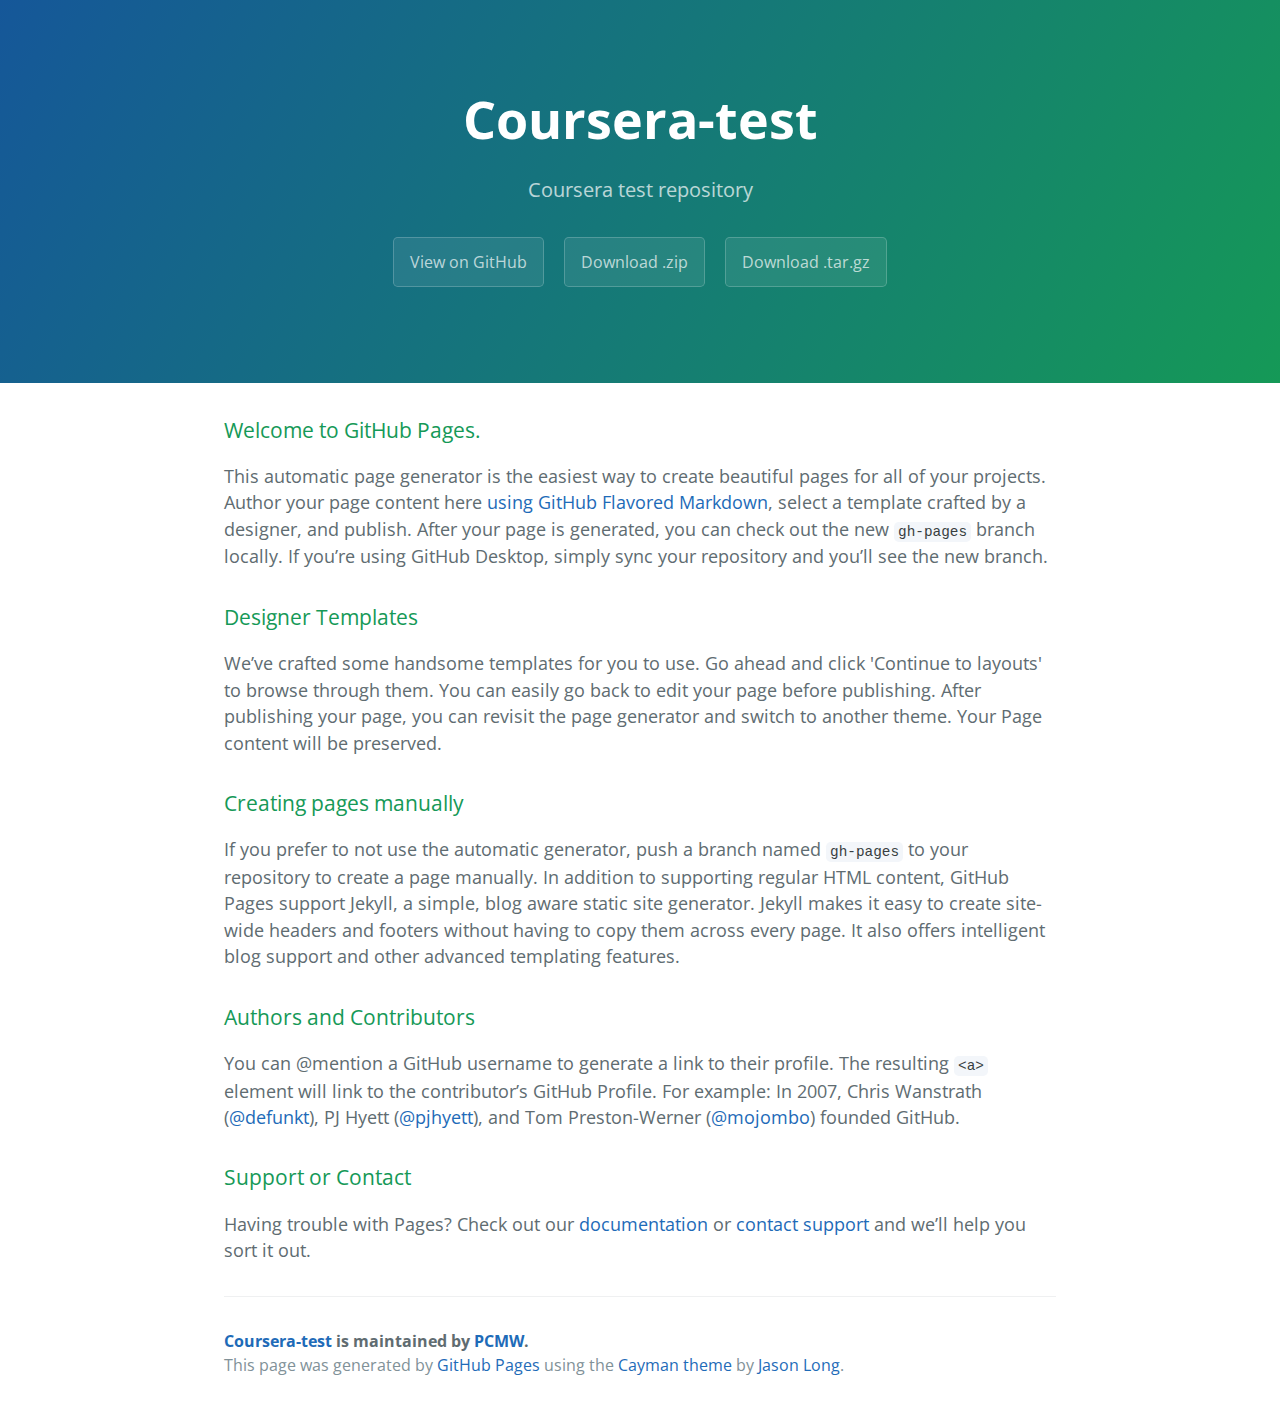
<file: index.html>
<!DOCTYPE html>
<html lang="en-us">
  <head>
    <meta charset="UTF-8">
    <title>Coursera-test by PCMW</title>
    <meta name="viewport" content="width=device-width, initial-scale=1">
    <link rel="stylesheet" type="text/css" href="stylesheets/normalize.css" media="screen">
    <link href='https://fonts.googleapis.com/css?family=Open+Sans:400,700' rel='stylesheet' type='text/css'>
    <link rel="stylesheet" type="text/css" href="stylesheets/stylesheet.css" media="screen">
    <link rel="stylesheet" type="text/css" href="stylesheets/github-light.css" media="screen">
  </head>
  <body>
    <section class="page-header">
      <h1 class="project-name">Coursera-test</h1>
      <h2 class="project-tagline">Coursera test repository</h2>
      <a href="https://github.com/PCMW/Coursera-test" class="btn">View on GitHub</a>
      <a href="https://github.com/PCMW/Coursera-test/zipball/master" class="btn">Download .zip</a>
      <a href="https://github.com/PCMW/Coursera-test/tarball/master" class="btn">Download .tar.gz</a>
    </section>

    <section class="main-content">
      <h3>
<a id="welcome-to-github-pages" class="anchor" href="#welcome-to-github-pages" aria-hidden="true"><span aria-hidden="true" class="octicon octicon-link"></span></a>Welcome to GitHub Pages.</h3>

<p>This automatic page generator is the easiest way to create beautiful pages for all of your projects. Author your page content here <a href="https://guides.github.com/features/mastering-markdown/">using GitHub Flavored Markdown</a>, select a template crafted by a designer, and publish. After your page is generated, you can check out the new <code>gh-pages</code> branch locally. If you’re using GitHub Desktop, simply sync your repository and you’ll see the new branch.</p>

<h3>
<a id="designer-templates" class="anchor" href="#designer-templates" aria-hidden="true"><span aria-hidden="true" class="octicon octicon-link"></span></a>Designer Templates</h3>

<p>We’ve crafted some handsome templates for you to use. Go ahead and click 'Continue to layouts' to browse through them. You can easily go back to edit your page before publishing. After publishing your page, you can revisit the page generator and switch to another theme. Your Page content will be preserved.</p>

<h3>
<a id="creating-pages-manually" class="anchor" href="#creating-pages-manually" aria-hidden="true"><span aria-hidden="true" class="octicon octicon-link"></span></a>Creating pages manually</h3>

<p>If you prefer to not use the automatic generator, push a branch named <code>gh-pages</code> to your repository to create a page manually. In addition to supporting regular HTML content, GitHub Pages support Jekyll, a simple, blog aware static site generator. Jekyll makes it easy to create site-wide headers and footers without having to copy them across every page. It also offers intelligent blog support and other advanced templating features.</p>

<h3>
<a id="authors-and-contributors" class="anchor" href="#authors-and-contributors" aria-hidden="true"><span aria-hidden="true" class="octicon octicon-link"></span></a>Authors and Contributors</h3>

<p>You can @mention a GitHub username to generate a link to their profile. The resulting <code>&lt;a&gt;</code> element will link to the contributor’s GitHub Profile. For example: In 2007, Chris Wanstrath (<a href="https://github.com/defunkt" class="user-mention">@defunkt</a>), PJ Hyett (<a href="https://github.com/pjhyett" class="user-mention">@pjhyett</a>), and Tom Preston-Werner (<a href="https://github.com/mojombo" class="user-mention">@mojombo</a>) founded GitHub.</p>

<h3>
<a id="support-or-contact" class="anchor" href="#support-or-contact" aria-hidden="true"><span aria-hidden="true" class="octicon octicon-link"></span></a>Support or Contact</h3>

<p>Having trouble with Pages? Check out our <a href="https://help.github.com/pages">documentation</a> or <a href="https://github.com/contact">contact support</a> and we’ll help you sort it out.</p>

      <footer class="site-footer">
        <span class="site-footer-owner"><a href="https://github.com/PCMW/Coursera-test">Coursera-test</a> is maintained by <a href="https://github.com/PCMW">PCMW</a>.</span>

        <span class="site-footer-credits">This page was generated by <a href="https://pages.github.com">GitHub Pages</a> using the <a href="https://github.com/jasonlong/cayman-theme">Cayman theme</a> by <a href="https://twitter.com/jasonlong">Jason Long</a>.</span>
      </footer>

    </section>

  
  </body>
</html>
</file>
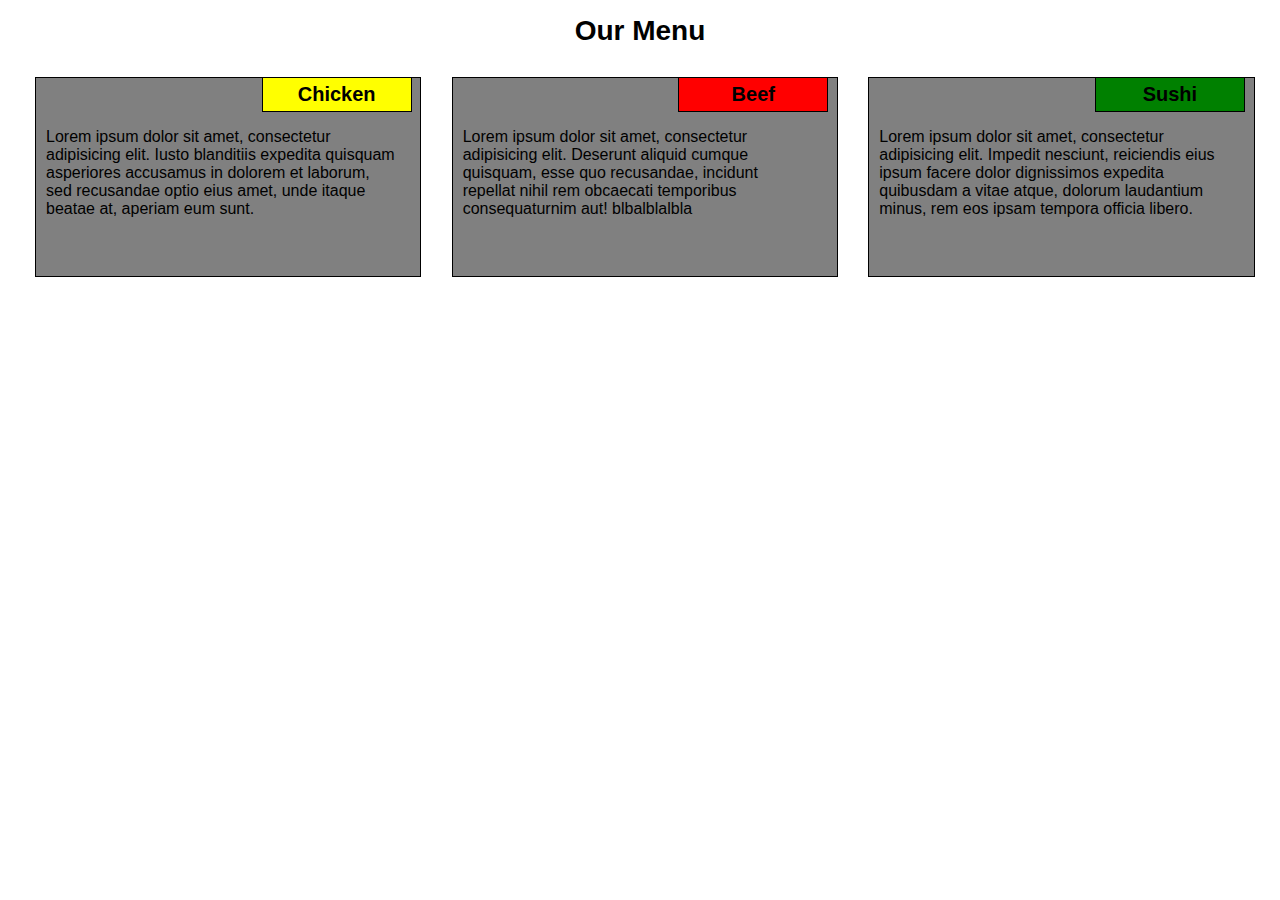
<file: mod2_solution/index.html>
<!DOCTYPE html>
<html>
<head>
  <meta charset="utf-8">
  <meta name="viewport" content="width=device-width, initial-scale=1">
  <title>Module 2 Solution</title>
  <link rel="stylesheet" href="css/styles.css">

</head>
  <body>
    <h1> Our Menu </h1>
    <div class="row">
      <div class="col-lg-4 col-md-6">
        <h2 id="chicken">Chicken</h2>
        <p>Lorem ipsum dolor sit amet, consectetur adipisicing elit. Iusto blanditiis expedita quisquam asperiores accusamus in dolorem et laborum, sed recusandae optio eius amet, unde itaque beatae at, aperiam eum sunt.</p></div>
      <div class="col-lg-4 col-md-6">
        <h2 id="beef">Beef</h2>
        <p>Lorem ipsum dolor sit amet, consectetur adipisicing elit. Deserunt aliquid cumque quisquam, esse quo recusandae, incidunt repellat nihil rem obcaecati temporibus consequaturnim aut! blbalblalbla</p></div>
      <div class="col-lg-4 col-md-12">
        <h2 id="sushi">Sushi</h2>
        <p>Lorem ipsum dolor sit amet, consectetur adipisicing elit. Impedit nesciunt, reiciendis eius ipsum facere dolor dignissimos expedita quibusdam a vitae atque, dolorum laudantium minus, rem eos ipsam tempora officia libero.</p></div>
    </div>
  </body>
</html>
</file>
<file: stylesheets/stylesheet.css>
* {
  box-sizing: border-box; }

body {
  padding: 0;
  margin: 0;
  font-family: "Open Sans", "Helvetica Neue", Helvetica, Arial, sans-serif;
  font-size: 16px;
  line-height: 1.5;
  color: #606c71; }

a {
  color: #1e6bb8;
  text-decoration: none; }
  a:hover {
    text-decoration: underline; }

.btn {
  display: inline-block;
  margin-bottom: 1rem;
  color: rgba(255, 255, 255, 0.7);
  background-color: rgba(255, 255, 255, 0.08);
  border-color: rgba(255, 255, 255, 0.2);
  border-style: solid;
  border-width: 1px;
  border-radius: 0.3rem;
  transition: color 0.2s, background-color 0.2s, border-color 0.2s; }
  .btn + .btn {
    margin-left: 1rem; }

.btn:hover {
  color: rgba(255, 255, 255, 0.8);
  text-decoration: none;
  background-color: rgba(255, 255, 255, 0.2);
  border-color: rgba(255, 255, 255, 0.3); }

@media screen and (min-width: 64em) {
  .btn {
    padding: 0.75rem 1rem; } }

@media screen and (min-width: 42em) and (max-width: 64em) {
  .btn {
    padding: 0.6rem 0.9rem;
    font-size: 0.9rem; } }

@media screen and (max-width: 42em) {
  .btn {
    display: block;
    width: 100%;
    padding: 0.75rem;
    font-size: 0.9rem; }
    .btn + .btn {
      margin-top: 1rem;
      margin-left: 0; } }

.page-header {
  color: #fff;
  text-align: center;
  background-color: #159957;
  background-image: linear-gradient(120deg, #155799, #159957); }

@media screen and (min-width: 64em) {
  .page-header {
    padding: 5rem 6rem; } }

@media screen and (min-width: 42em) and (max-width: 64em) {
  .page-header {
    padding: 3rem 4rem; } }

@media screen and (max-width: 42em) {
  .page-header {
    padding: 2rem 1rem; } }

.project-name {
  margin-top: 0;
  margin-bottom: 0.1rem; }

@media screen and (min-width: 64em) {
  .project-name {
    font-size: 3.25rem; } }

@media screen and (min-width: 42em) and (max-width: 64em) {
  .project-name {
    font-size: 2.25rem; } }

@media screen and (max-width: 42em) {
  .project-name {
    font-size: 1.75rem; } }

.project-tagline {
  margin-bottom: 2rem;
  font-weight: normal;
  opacity: 0.7; }

@media screen and (min-width: 64em) {
  .project-tagline {
    font-size: 1.25rem; } }

@media screen and (min-width: 42em) and (max-width: 64em) {
  .project-tagline {
    font-size: 1.15rem; } }

@media screen and (max-width: 42em) {
  .project-tagline {
    font-size: 1rem; } }

.main-content :first-child {
  margin-top: 0; }
.main-content img {
  max-width: 100%; }
.main-content h1, .main-content h2, .main-content h3, .main-content h4, .main-content h5, .main-content h6 {
  margin-top: 2rem;
  margin-bottom: 1rem;
  font-weight: normal;
  color: #159957; }
.main-content p {
  margin-bottom: 1em; }
.main-content code {
  padding: 2px 4px;
  font-family: Consolas, "Liberation Mono", Menlo, Courier, monospace;
  font-size: 0.9rem;
  color: #383e41;
  background-color: #f3f6fa;
  border-radius: 0.3rem; }
.main-content pre {
  padding: 0.8rem;
  margin-top: 0;
  margin-bottom: 1rem;
  font: 1rem Consolas, "Liberation Mono", Menlo, Courier, monospace;
  color: #567482;
  word-wrap: normal;
  background-color: #f3f6fa;
  border: solid 1px #dce6f0;
  border-radius: 0.3rem; }
  .main-content pre > code {
    padding: 0;
    margin: 0;
    font-size: 0.9rem;
    color: #567482;
    word-break: normal;
    white-space: pre;
    background: transparent;
    border: 0; }
.main-content .highlight {
  margin-bottom: 1rem; }
  .main-content .highlight pre {
    margin-bottom: 0;
    word-break: normal; }
.main-content .highlight pre, .main-content pre {
  padding: 0.8rem;
  overflow: auto;
  font-size: 0.9rem;
  line-height: 1.45;
  border-radius: 0.3rem; }
.main-content pre code, .main-content pre tt {
  display: inline;
  max-width: initial;
  padding: 0;
  margin: 0;
  overflow: initial;
  line-height: inherit;
  word-wrap: normal;
  background-color: transparent;
  border: 0; }
  .main-content pre code:before, .main-content pre code:after, .main-content pre tt:before, .main-content pre tt:after {
    content: normal; }
.main-content ul, .main-content ol {
  margin-top: 0; }
.main-content blockquote {
  padding: 0 1rem;
  margin-left: 0;
  color: #819198;
  border-left: 0.3rem solid #dce6f0; }
  .main-content blockquote > :first-child {
    margin-top: 0; }
  .main-content blockquote > :last-child {
    margin-bottom: 0; }
.main-content table {
  display: block;
  width: 100%;
  overflow: auto;
  word-break: normal;
  word-break: keep-all; }
  .main-content table th {
    font-weight: bold; }
  .main-content table th, .main-content table td {
    padding: 0.5rem 1rem;
    border: 1px solid #e9ebec; }
.main-content dl {
  padding: 0; }
  .main-content dl dt {
    padding: 0;
    margin-top: 1rem;
    font-size: 1rem;
    font-weight: bold; }
  .main-content dl dd {
    padding: 0;
    margin-bottom: 1rem; }
.main-content hr {
  height: 2px;
  padding: 0;
  margin: 1rem 0;
  background-color: #eff0f1;
  border: 0; }

@media screen and (min-width: 64em) {
  .main-content {
    max-width: 64rem;
    padding: 2rem 6rem;
    margin: 0 auto;
    font-size: 1.1rem; } }

@media screen and (min-width: 42em) and (max-width: 64em) {
  .main-content {
    padding: 2rem 4rem;
    font-size: 1.1rem; } }

@media screen and (max-width: 42em) {
  .main-content {
    padding: 2rem 1rem;
    font-size: 1rem; } }

.site-footer {
  padding-top: 2rem;
  margin-top: 2rem;
  border-top: solid 1px #eff0f1; }

.site-footer-owner {
  display: block;
  font-weight: bold; }

.site-footer-credits {
  color: #819198; }

@media screen and (min-width: 64em) {
  .site-footer {
    font-size: 1rem; } }

@media screen and (min-width: 42em) and (max-width: 64em) {
  .site-footer {
    font-size: 1rem; } }

@media screen and (max-width: 42em) {
  .site-footer {
    font-size: 0.9rem; } }
</file>
<file: stylesheets/github-light.css>
/*
The MIT License (MIT)

Copyright (c) 2016 GitHub, Inc.

Permission is hereby granted, free of charge, to any person obtaining a copy
of this software and associated documentation files (the "Software"), to deal
in the Software without restriction, including without limitation the rights
to use, copy, modify, merge, publish, distribute, sublicense, and/or sell
copies of the Software, and to permit persons to whom the Software is
furnished to do so, subject to the following conditions:

The above copyright notice and this permission notice shall be included in all
copies or substantial portions of the Software.

THE SOFTWARE IS PROVIDED "AS IS", WITHOUT WARRANTY OF ANY KIND, EXPRESS OR
IMPLIED, INCLUDING BUT NOT LIMITED TO THE WARRANTIES OF MERCHANTABILITY,
FITNESS FOR A PARTICULAR PURPOSE AND NONINFRINGEMENT. IN NO EVENT SHALL THE
AUTHORS OR COPYRIGHT HOLDERS BE LIABLE FOR ANY CLAIM, DAMAGES OR OTHER
LIABILITY, WHETHER IN AN ACTION OF CONTRACT, TORT OR OTHERWISE, ARISING FROM,
OUT OF OR IN CONNECTION WITH THE SOFTWARE OR THE USE OR OTHER DEALINGS IN THE
SOFTWARE.

*/

.pl-c /* comment */ {
  color: #969896;
}

.pl-c1 /* constant, variable.other.constant, support, meta.property-name, support.constant, support.variable, meta.module-reference, markup.raw, meta.diff.header */,
.pl-s .pl-v /* string variable */ {
  color: #0086b3;
}

.pl-e /* entity */,
.pl-en /* entity.name */ {
  color: #795da3;
}

.pl-smi /* variable.parameter.function, storage.modifier.package, storage.modifier.import, storage.type.java, variable.other */,
.pl-s .pl-s1 /* string source */ {
  color: #333;
}

.pl-ent /* entity.name.tag */ {
  color: #63a35c;
}

.pl-k /* keyword, storage, storage.type */ {
  color: #a71d5d;
}

.pl-s /* string */,
.pl-pds /* punctuation.definition.string, string.regexp.character-class */,
.pl-s .pl-pse .pl-s1 /* string punctuation.section.embedded source */,
.pl-sr /* string.regexp */,
.pl-sr .pl-cce /* string.regexp constant.character.escape */,
.pl-sr .pl-sre /* string.regexp source.ruby.embedded */,
.pl-sr .pl-sra /* string.regexp string.regexp.arbitrary-repitition */ {
  color: #183691;
}

.pl-v /* variable */ {
  color: #ed6a43;
}

.pl-id /* invalid.deprecated */ {
  color: #b52a1d;
}

.pl-ii /* invalid.illegal */ {
  color: #f8f8f8;
  background-color: #b52a1d;
}

.pl-sr .pl-cce /* string.regexp constant.character.escape */ {
  font-weight: bold;
  color: #63a35c;
}

.pl-ml /* markup.list */ {
  color: #693a17;
}

.pl-mh /* markup.heading */,
.pl-mh .pl-en /* markup.heading entity.name */,
.pl-ms /* meta.separator */ {
  font-weight: bold;
  color: #1d3e81;
}

.pl-mq /* markup.quote */ {
  color: #008080;
}

.pl-mi /* markup.italic */ {
  font-style: italic;
  color: #333;
}

.pl-mb /* markup.bold */ {
  font-weight: bold;
  color: #333;
}

.pl-md /* markup.deleted, meta.diff.header.from-file */ {
  color: #bd2c00;
  background-color: #ffecec;
}

.pl-mi1 /* markup.inserted, meta.diff.header.to-file */ {
  color: #55a532;
  background-color: #eaffea;
}

.pl-mdr /* meta.diff.range */ {
  font-weight: bold;
  color: #795da3;
}

.pl-mo /* meta.output */ {
  color: #1d3e81;
}
</file>
<file: mod2_solution/css/styles.css>
* {
  box-sizing: border-box;
  margin: 0;
  padding: 5px;
  font-family: Arial, Helvetica, sans-serif;
  color: black;
  font-size: 16px;
}
h1 {
  margin-bottom: 15px;
  text-align: center;
  font-size: 175%;
}

h2 {
    border: 1px solid black;
    width: 150px;
    margin-right: 15px;
    float: right;  
    font-size: 125%;
    text-align: center;
}

p {
  border: 1px solid black;
  background-color: gray;
  width: 95%;
  height: 200px;
  margin-right: 15px;
  margin-left: 15px;
  padding-left: 10px;
  padding-top: 50px;
  padding-right: 25px;
  padding-bottom: 25px;
}

#chicken {
  background-color: yellow;
}

#beef{
  background-color: red;
}

#sushi{
  background-color: green;
}

/* Simple Responsive Framework. */

.row {
  width: 100%;
}

/********** Large devices only **********/
@media (min-width: 992px) {
  .col-lg-1, .col-lg-2, .col-lg-3, .col-lg-4, .col-lg-5, .col-lg-6, .col-lg-7, .col-lg-8, .col-lg-9, .col-lg-10, .col-lg-11, .col-lg-12 {
    float: left;
  }
  .col-lg-1 {
    width: 8.33%;
  }
  .col-lg-2 {
    width: 16.66%;
  }
  .col-lg-3 {
    width: 25%;
  }
  .col-lg-4 {
    width: 33.33%;
  }
  .col-lg-5 {
    width: 41.66%;
  }
  .col-lg-6 {
    width: 50%;
  }
  .col-lg-7 {
    width: 58.33%;
  }
  .col-lg-8 {
    width: 66.66%;
  }
  .col-lg-9 {
    width: 74.99%;
  }
  .col-lg-10 {
    width: 83.33%;
  }
  .col-lg-11 {
    width: 91.66%;
  }
  .col-lg-12 {
    width: 100%;
  }
}

/********** Medium devices only **********/
@media (min-width: 768px) and (max-width: 991px) {
  .col-md-1, .col-md-2, .col-md-3, .col-md-4, .col-md-5, .col-md-6, .col-md-7, .col-md-8, .col-md-9, .col-md-10, .col-md-11, .col-md-12 {
    float: left;
    border: 1px black;
  }
  .col-md-1 {
    width: 8.33%;
  }
  .col-md-2 {
    width: 16.66%;
  }
  .col-md-3 {
    width: 25%;
  }
  .col-md-4 {
    width: 33.33%;
  }
  .col-md-5 {
    width: 41.66%;
  }
  .col-md-6 {
    width: 50%;
  }
  .col-md-7 {
    width: 58.33%;
  }
  .col-md-8 {
    width: 66.66%;
  }
  .col-md-9 {
    width: 74.99%;
  }
  .col-md-10 {
    width: 83.33%;
  }
  .col-md-11 {
    width: 91.66%;
  }
  .col-md-12 {
    width: 102.5%;
  }
}
</file>
